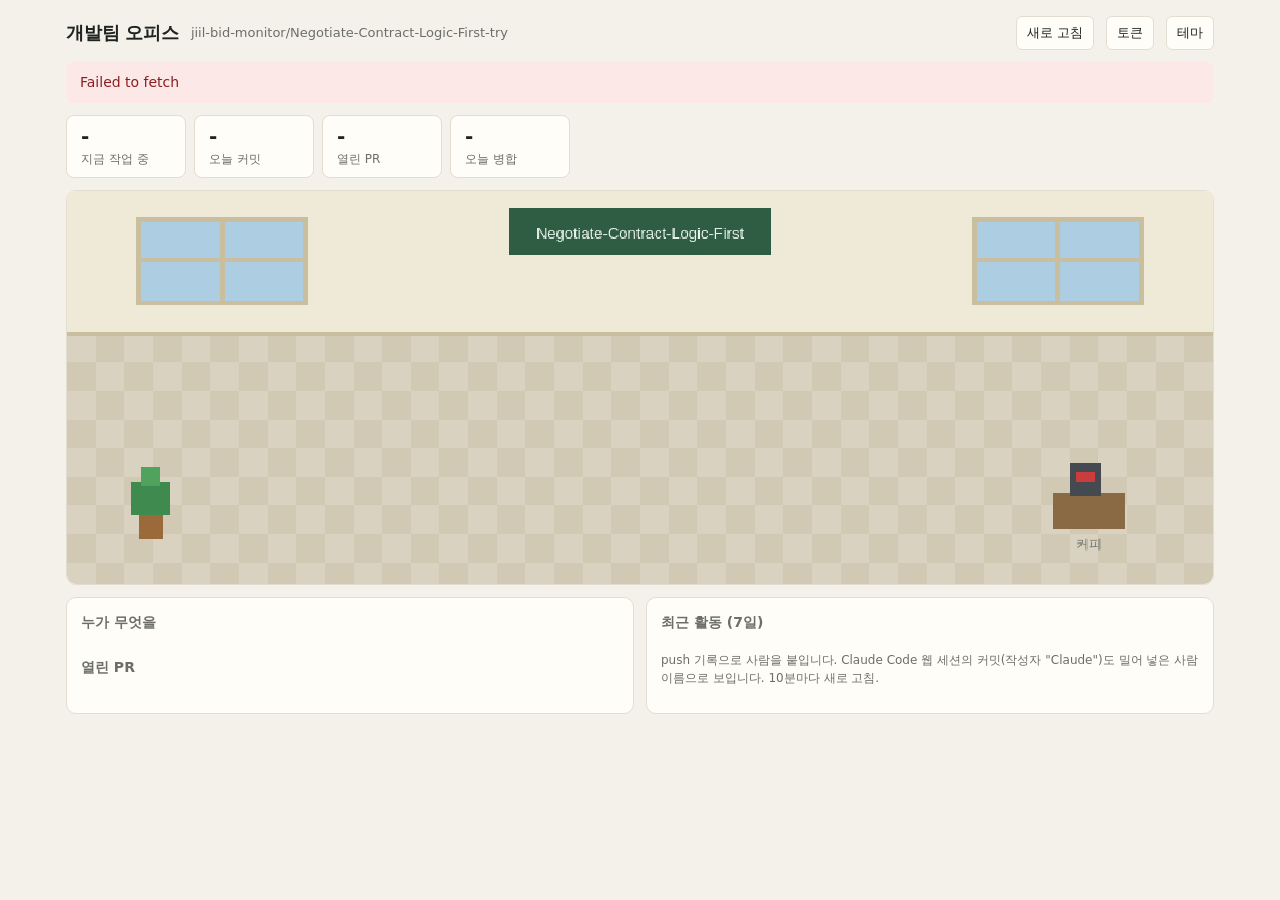
<file: docs/team/index.html>
<!doctype html>
<html lang="ko">
<head>
<meta charset="utf-8">
<meta name="viewport" content="width=device-width, initial-scale=1">
<title>개발팀 오피스</title>
<link rel="icon" href="data:,">
<meta name="description" content="GitHub 커밋·브랜치·PR 기록으로 개발자가 지금 무엇을 하는지 픽셀 오피스로 보여주는 현황판">
<style>
:root{
  --bg:#f3f1ea;--panel:#fffdf7;--line:#e2ddd0;--ink:#1f2320;--ink2:#6b6f68;--accent:#1b6e43;
  --chip:#ece8dc;--good:#2d8a4e;--warn:#c47d12;--away:#9a9d98;--link:#1b5e9e;
  --floor:#d9d2c0;--floor2:#d1c9b4;--wall:#efe9d8;--wallb:#c9bf9f;--desk:#8a6a44;--desk2:#6f5436;
}
@media (prefers-color-scheme: dark){ :root:not([data-theme="light"]){
  --bg:#17191b;--panel:#1f2224;--line:#30353a;--ink:#e8e6df;--ink2:#9ba09a;--accent:#4fae7c;
  --chip:#2a2f33;--good:#4fae7c;--warn:#e0a53a;--away:#6c716d;--link:#6fb1ea;
  --floor:#2b2e30;--floor2:#262a2c;--wall:#33383b;--wallb:#45494c;--desk:#6d5235;--desk2:#55402a;
}}
:root[data-theme="dark"]{
  --bg:#17191b;--panel:#1f2224;--line:#30353a;--ink:#e8e6df;--ink2:#9ba09a;--accent:#4fae7c;
  --chip:#2a2f33;--good:#4fae7c;--warn:#e0a53a;--away:#6c716d;--link:#6fb1ea;
  --floor:#2b2e30;--floor2:#262a2c;--wall:#33383b;--wallb:#45494c;--desk:#6d5235;--desk2:#55402a;
}
*{box-sizing:border-box}
body{margin:0;background:var(--bg);color:var(--ink);font:14px/1.5 "Pretendard","Malgun Gothic","Apple SD Gothic Neo",system-ui,sans-serif}
a{color:var(--link);text-decoration:none}a:hover{text-decoration:underline}
.wrap{max-width:1180px;margin:0 auto;padding:16px}
header{display:flex;align-items:center;gap:12px;flex-wrap:wrap;margin-bottom:12px}
header h1{font-size:18px;margin:0;letter-spacing:-.2px}
header .repo{color:var(--ink2);font-size:13px}
header .sp{flex:1}
.btn{border:1px solid var(--line);background:var(--panel);color:var(--ink);padding:6px 10px;border-radius:6px;cursor:pointer;font:inherit;font-size:13px}
.btn:hover{border-color:var(--accent)}
.stats{display:flex;gap:8px;flex-wrap:wrap;margin-bottom:12px}
.stat{background:var(--panel);border:1px solid var(--line);border-radius:8px;padding:8px 14px;min-width:120px}
.stat b{display:block;font-size:20px;line-height:1.2}.stat span{color:var(--ink2);font-size:12px}
.office{background:var(--panel);border:1px solid var(--line);border-radius:10px;overflow:hidden;margin-bottom:12px}
canvas{display:block;width:100%;height:auto;image-rendering:pixelated;image-rendering:crisp-edges}
.grid{display:grid;grid-template-columns:1fr 1fr;gap:12px}
@media (max-width:820px){.grid{grid-template-columns:1fr}}
.card{background:var(--panel);border:1px solid var(--line);border-radius:10px;padding:14px}
.card h2{font-size:14px;margin:0 0 10px;color:var(--ink2);font-weight:600}
.people{display:grid;gap:10px}
.person{display:grid;grid-template-columns:40px 1fr;gap:10px;align-items:start;padding:10px;border:1px solid var(--line);border-radius:8px}
.person img{width:40px;height:40px;border-radius:8px;background:var(--chip)}
.person .nm{font-weight:700}
.person .st{font-size:12px;padding:1px 7px;border-radius:999px;color:#fff;margin-left:6px;vertical-align:1px}
.person .meta{color:var(--ink2);font-size:12px;margin-top:2px}
.chip{display:inline-block;background:var(--chip);border-radius:5px;padding:0 6px;font-size:12px;font-family:ui-monospace,Consolas,monospace}
.msg{margin-top:4px;word-break:break-all}
.tl{list-style:none;margin:0;padding:0 6px 0 0;max-height:640px;overflow:auto}
.tl .day{font-size:12px;color:var(--ink2);margin:10px 0 4px;font-weight:600}
.tl li.ev{display:grid;grid-template-columns:44px 10px 1fr;gap:8px;padding:4px 0;border-top:1px dashed var(--line);font-size:13px}
.tl li.ev .t{color:var(--ink2);font-variant-numeric:tabular-nums}
.tl li.ev .dot{width:10px;height:10px;border-radius:50%;margin-top:5px}
.tl li.ev .who{font-weight:600;margin-right:4px}
.pr{padding:6px 0;border-top:1px dashed var(--line);font-size:13px}
.pr .n{color:var(--ink2);font-family:ui-monospace,Consolas,monospace;margin-right:6px}
.note{color:var(--ink2);font-size:12px;margin-top:8px}
.err{background:#fde8e8;color:#8a1f1f;border-radius:8px;padding:10px 14px;margin-bottom:12px}
</style>
</head>
<body>
<div class="wrap">
<header>
  <h1>개발팀 오피스</h1>
  <span class="repo" id="repoName"></span>
  <span class="sp"></span>
  <span class="repo" id="updated"></span>
  <button class="btn" id="btnRefresh">새로 고침</button>
  <button class="btn" id="btnToken" title="GitHub 토큰(읽기 전용)을 넣으면 조회 한도가 시간당 60회에서 5,000회로 늘어납니다">토큰</button>
  <button class="btn" id="btnTheme">테마</button>
</header>
<div id="err" class="err" hidden></div>
<div class="stats">
  <div class="stat"><b id="sActive">-</b><span>지금 작업 중</span></div>
  <div class="stat"><b id="sToday">-</b><span>오늘 커밋</span></div>
  <div class="stat"><b id="sOpen">-</b><span>열린 PR</span></div>
  <div class="stat"><b id="sMerged">-</b><span>오늘 병합</span></div>
</div>
<div class="office"><canvas id="office" width="960" height="330"></canvas></div>
<div class="grid">
  <div class="card"><h2>누가 무엇을</h2><div class="people" id="people"></div>
    <h2 style="margin-top:14px">열린 PR</h2><div id="prs"></div></div>
  <div class="card"><h2>최근 활동 (7일)</h2><ul class="tl" id="tl"></ul>
    <p class="note">push 기록으로 사람을 붙입니다. Claude Code 웹 세션의 커밋(작성자 "Claude")도 밀어 넣은 사람 이름으로 보입니다. 10분마다 새로 고침.</p></div>
</div>
</div>
<script>
'use strict';
const REPO = 'jiil-bid-monitor/Negotiate-Contract-Logic-First-try';
// 로그인 이름 → 보일 이름·색. 모르는 사람은 로그인 이름 그대로 자동 추가.
const PEOPLE = {
  'iamhiki': {name: '히키', color: '#3b82f6'},
  'kdh-007': {name: 'HJE', color: '#e0a53a'},
};
const BOTS = /\[bot\]$/;
const POLL_MS = 10 * 60 * 1000;
const ACTIVE_MIN = 30, RECENT_H = 3;

const $ = (s) => document.querySelector(s);
const esc = (s) => String(s ?? '').replace(/[&<>"]/g, (c) => ({'&':'&amp;','<':'&lt;','>':'&gt;','"':'&quot;'}[c]));
const token = () => { try { return localStorage.getItem('gh_token') || ''; } catch { return ''; } };
const api = async (path) => {
  const h = {Accept: 'application/vnd.github+json'};
  if (token()) h.Authorization = 'Bearer ' + token();
  const r = await fetch('https://api.github.com' + path, {headers: h});
  if (!r.ok) throw new Error(r.status === 403 ? '조회 한도 초과 — "토큰" 버튼으로 GitHub 토큰을 넣으면 됩니다' : `GitHub ${r.status}`);
  return r.json();
};
const kst = (iso) => new Date(new Date(iso).getTime() + 9 * 3600e3);
const dayKey = (iso) => kst(iso).toISOString().slice(0, 10);
const hhmm = (iso) => kst(iso).toISOString().slice(11, 16);
const ago = (iso) => {
  const m = Math.max(0, (Date.now() - new Date(iso)) / 60e3);
  if (m < 1) return '방금'; if (m < 60) return `${Math.floor(m)}분 전`;
  if (m < 60 * 24) return `${Math.floor(m / 60)}시간 전`; return `${Math.floor(m / 1440)}일 전`;
};
const short = (ref) => (ref || '').replace(/^refs\/heads\//, '');
const firstLine = (m) => (m || '').split('\n')[0];

const people = {};  // login → {login,name,color,avatar,last,lastType,branch,sha,msg,url,today,prs}
function person(login, avatar) {
  if (!people[login]) {
    const p = PEOPLE[login] || {name: login, color: '#8b5cf6'};
    people[login] = {login, ...p, avatar: avatar || `https://github.com/${login}.png?size=80`, today: 0, prs: [], last: null};
  }
  if (avatar) people[login].avatar = avatar;
  return people[login];
}

async function load() {
  $('#err').hidden = true;
  try {
    const [e1, e2, e3, pulls, mainCommits] = await Promise.all([
      api(`/repos/${REPO}/events?per_page=100&page=1`),
      api(`/repos/${REPO}/events?per_page=100&page=2`),
      api(`/repos/${REPO}/events?per_page=100&page=3`),
      api(`/repos/${REPO}/pulls?state=all&sort=updated&direction=desc&per_page=40`),
      api(`/repos/${REPO}/commits?per_page=100&since=${new Date(Date.now() - 7 * 864e5).toISOString()}`),
    ]);
    render(await assemble([...e1, ...e2, ...e3], pulls, mainCommits));
  } catch (err) {
    $('#err').textContent = err.message; $('#err').hidden = false;
  }
}

async function assemble(events, pulls, mainCommits) {
  const todayKey = dayKey(new Date().toISOString());
  const since = Date.now() - 7 * 864e5;
  const branchOwner = {};   // 브랜치 → 만든/밀어 넣은 사람
  const mainPushes = [];    // main에 밀어 넣은 기록 (작성자 "Claude" 커밋을 사람에게 붙일 때)
  const pushes = [];
  for (const ev of events.slice().reverse()) {   // 오래된 것부터 — 나중 push가 덮어쓰게
    const who = ev.actor.login; if (BOTS.test(who)) continue;
    const p = person(who, ev.actor.avatar_url);
    const t = ev.created_at;
    if (!p.last || t > p.last) { p.last = t; p.lastType = ev.type; }
    if (ev.type === 'CreateEvent' && ev.payload.ref_type === 'branch') branchOwner[ev.payload.ref] ??= who;
    if (ev.type === 'PushEvent') {
      const ref = short(ev.payload.ref);
      if (ref === 'main') mainPushes.push({who, t});
      else { branchOwner[ref] ??= who; pushes.push({who, ref, sha: ev.payload.head, t}); }
    }
  }
  for (const pr of pulls) branchOwner[pr.head.ref] ??= pr.user.login;
  mainPushes.sort((a, b) => a.t < b.t ? -1 : 1);
  const ownerOfMainCommit = (c) => {
    const login = c.author?.login;
    if (login && login !== 'claude' && !BOTS.test(login)) return login;
    const branchOf = (x) => firstLine(x.commit.message).match(/Merge (?:branch '|pull request #\d+ from [^/]+\/)([^'\s]+)/)?.[1];
    const own = branchOf(c); if (own && branchOwner[own]) return branchOwner[own];
    // 그 뒤에 온 첫 병합 커밋이 가리키는 브랜치의 주인 (main 커밋 목록은 최신순)
    for (let i = mainCommits.indexOf(c) - 1; i >= 0; i--) {
      const b = mainCommits[i].parents.length > 1 && branchOf(mainCommits[i]);
      if (b && branchOwner[b]) return branchOwner[b];
    }
    const push = mainPushes.find((x) => x.t >= c.commit.committer.date);   // 그 커밋을 main에 올린 push의 주인
    return push ? push.who : null;
  };

  // 사람별 현재 브랜치 = 가장 최근 push(브랜치)
  const latest = {};
  for (const x of pushes) if (!latest[x.who] || x.t > latest[x.who].t) latest[x.who] = x;
  const mainBySha = Object.fromEntries(mainCommits.map((c) => [c.sha, c]));
  await Promise.all(Object.values(latest).map(async (x) => {
    const p = person(x.who);
    p.branch = x.ref; p.sha = x.sha; p.branchAt = x.t;
    let c = mainBySha[x.sha];
    if (!c) { try { c = await api(`/repos/${REPO}/commits/${x.sha}`); } catch { c = null; } }   // 아직 main에 없는 커밋 — 한 번 더 조회
    if (c) { p.msg = firstLine(c.commit.message); p.url = c.html_url; }
  }));

  // 타임라인: main 커밋(병합 커밋 제외) + PR 열림/병합
  const items = [];
  for (const c of mainCommits) {
    if (c.parents.length > 1 || BOTS.test(c.author?.login || '')) continue;
    const who = ownerOfMainCommit(c); if (!who) continue;
    const t = c.commit.committer.date;
    items.push({t, who, kind: 'commit', text: firstLine(c.commit.message), url: c.html_url});
    if (dayKey(t) === todayKey) person(who).today++;
  }
  let openPRs = [], mergedToday = 0;
  for (const pr of pulls) {
    const who = pr.user.login; person(who, pr.user.avatar_url);
    if (pr.state === 'open') { openPRs.push(pr); person(who).prs.push(pr); }
    if (pr.merged_at) {
      if (dayKey(pr.merged_at) === todayKey) mergedToday++;
      if (new Date(pr.merged_at) > since) items.push({t: pr.merged_at, who, kind: 'merge', text: `PR #${pr.number} 병합 — ${pr.title}`, url: pr.html_url});
    }
    if (new Date(pr.created_at) > since) items.push({t: pr.created_at, who, kind: 'pr', text: `PR #${pr.number} 열림 — ${pr.title}`, url: pr.html_url});
  }
  items.sort((a, b) => a.t < b.t ? 1 : -1);
  // 사람 상태
  for (const p of Object.values(people)) {
    const m = p.last ? (Date.now() - new Date(p.last)) / 60e3 : Infinity;
    p.state = m < ACTIVE_MIN ? 'active' : m < RECENT_H * 60 ? 'recent' : 'away';
    // 마지막 활동이 main push(병합)이고 브랜치 push보다 나중이면 "main에 병합" 표시
    if (p.branch && p.lastType === 'PushEvent' && p.last > (p.branchAt || '')) {
      const lastMain = mainPushes.filter((x) => x.who === p.login).pop();
      if (lastMain && lastMain.t > p.branchAt) p.mergedNow = true;
    }
  }
  return {items, openPRs, mergedToday};
}

function render({items, openPRs, mergedToday}) {
  const ps = Object.values(people).sort((a, b) => (b.last || '') < (a.last || '') ? -1 : 1);
  $('#sActive').textContent = ps.filter((p) => p.state === 'active').length + '명';
  $('#sToday').textContent = ps.reduce((n, p) => n + p.today, 0) + '건';
  $('#sOpen').textContent = openPRs.length + '건';
  $('#sMerged').textContent = mergedToday + '건';
  $('#updated').textContent = '갱신 ' + hhmm(new Date().toISOString());
  const stLabel = {active: '작업 중', recent: '조금 전까지', away: '자리 비움'};
  const stColor = {active: 'var(--good)', recent: 'var(--warn)', away: 'var(--away)'};
  $('#people').innerHTML = ps.map((p) => `
    <div class="person">
      <img src="${esc(p.avatar)}" alt="">
      <div>
        <span class="nm">${esc(p.name)}</span><span class="st" style="background:${stColor[p.state]}">${stLabel[p.state]}</span>
        <div class="meta">${p.last ? `마지막 활동 ${ago(p.last)} · 오늘 커밋 ${p.today}건` : '7일 안 활동 없음'}</div>
        ${p.branch ? `<div class="msg"><span class="chip">${esc(p.branch)}</span>${p.mergedNow ? ' <span class="chip">main에 병합함</span>' : ''}<br>${p.url ? `<a href="${esc(p.url)}" target="_blank">${esc(p.msg || '(커밋 메시지 조회 못 함)')}</a>` : esc(p.msg || '')}</div>` : ''}
        ${p.prs.length ? `<div class="meta">열린 PR ${p.prs.map((pr) => `<a href="${esc(pr.html_url)}" target="_blank">#${pr.number}</a>`).join(' ')}</div>` : ''}
      </div>
    </div>`).join('');
  $('#prs').innerHTML = openPRs.length ? openPRs.map((pr) => `<div class="pr"><span class="n">#${pr.number}</span><a href="${esc(pr.html_url)}" target="_blank">${esc(pr.title)}</a> <span class="meta" style="color:var(--ink2)">· ${esc(person(pr.user.login).name)} · ${ago(pr.updated_at)}</span></div>`).join('') : '<div class="note">없음</div>';
  let html = '', day = '';
  for (const it of items) {
    const k = dayKey(it.t);
    if (k !== day) { day = k; html += `<li class="day">${k}</li>`; }
    const p = person(it.who);
    html += `<li class="ev"><span class="t">${hhmm(it.t)}</span><span class="dot" style="background:${p.color}"></span><span><span class="who">${esc(p.name)}</span><a href="${esc(it.url)}" target="_blank">${esc(it.text)}</a></span></li>`;
  }
  $('#tl').innerHTML = html || '<li class="note">기록 없음</li>';
  scene.sync(ps);
}

// ── 픽셀 오피스 ──────────────────────────────────────────
const scene = (() => {
  const cv = $('#office'), ctx = cv.getContext('2d');
  const W = cv.width, H = cv.height, S = 3;
  const chars = [];   // {p, x, y, tx, ty, seat, at, dir, step, wait}
  const css = (v) => getComputedStyle(document.documentElement).getPropertyValue(v).trim();
  const COFFEE = {x: W - 110, y: H - 70}, PLANT = {x: 70, y: H - 60};
  function sync(ps) {
    const n = Math.min(ps.length, 6), gap = Math.min(260, (W - 200) / Math.max(n, 1)), x0 = (W - (n - 1) * gap) / 2;
    ps.slice(0, n).forEach((p, i) => {
      let c = chars.find((c) => c.p.login === p.login);
      const seat = {x: x0 + i * gap, y: 232};
      if (!c) { c = {p, x: seat.x, y: seat.y, seat, tx: seat.x, ty: seat.y, dir: 1, step: 0, wait: 0}; chars.push(c); }
      c.p = p; c.seat = seat;
      if (p.state !== 'away') { c.tx = seat.x; c.ty = seat.y; }
    });
  }
  function px(x, y, w, h, col) { ctx.fillStyle = col; ctx.fillRect(Math.round(x), Math.round(y), w, h); }
  function drawRoom() {
    px(0, 0, W, H, css('--floor'));
    ctx.fillStyle = css('--floor2');
    for (let y = 120; y < H; y += 24) for (let x = (y / 24 % 2) * 24; x < W; x += 48) ctx.fillRect(x, y, 24, 24);
    px(0, 0, W, 120, css('--wall')); px(0, 118, W, 4, css('--wallb'));
    // 창문
    for (const wx of [60, W - 200]) { px(wx, 24, 140, 70, '#9fc4de'); px(wx, 24, 140, 70, 'rgba(255,255,255,.15)'); px(wx + 68, 24, 4, 70, css('--wallb')); px(wx, 56, 140, 4, css('--wallb')); ctx.strokeStyle = css('--wallb'); ctx.lineWidth = 4; ctx.strokeRect(wx, 24, 140, 70); }
    // 벽 안내판
    px(W / 2 - 110, 14, 220, 40, '#2f5d44'); ctx.fillStyle = '#e8f3ea'; ctx.font = '13px sans-serif'; ctx.textAlign = 'center';
    ctx.fillText(REPO.split('/')[1].slice(0, 30), W / 2, 40);
    // 화분·커피
    px(PLANT.x - 10, PLANT.y, 20, 22, '#9a6a3a'); px(PLANT.x - 16, PLANT.y - 26, 32, 28, '#3f8a4f'); px(PLANT.x - 8, PLANT.y - 38, 16, 16, '#4fa35d');
    px(COFFEE.x - 24, COFFEE.y - 6, 60, 30, css('--desk')); px(COFFEE.x - 10, COFFEE.y - 32, 26, 28, '#444a50'); px(COFFEE.x - 5, COFFEE.y - 24, 16, 8, '#c93d3d');
    ctx.fillStyle = css('--ink2'); ctx.font = '11px sans-serif'; ctx.fillText('커피', COFFEE.x + 6, COFFEE.y + 40);
  }
  const K = 1.5;   // 책상·사람 확대 배율
  function drawDesk(c, t) {
    const active = c.p.state === 'active';
    ctx.save(); ctx.translate(c.seat.x, c.seat.y); ctx.scale(K, K);
    const x = 0, y = -22;
    px(x - 36, y - 54, 72, 30, css('--desk')); px(x - 36, y - 26, 72, 4, css('--desk2'));
    px(x - 34, y - 24, 4, 20, css('--desk2')); px(x + 30, y - 24, 4, 20, css('--desk2'));
    px(x - 16, y - 80, 32, 24, '#2c3136');
    px(x - 13, y - 77, 26, 18, active ? (Math.floor(t / 400) % 2 ? '#8be1a0' : '#6fd38a') : c.p.state === 'recent' ? '#4a6b86' : '#1d2124');
    px(x - 4, y - 56, 8, 4, '#2c3136');
    ctx.restore();
  }
  function drawChar(c, t) {
    const walking = Math.abs(c.x - c.tx) + Math.abs(c.y - c.ty) > 1;
    const bob = walking ? (Math.floor(t / 150) % 2) : (c.p.state === 'active' ? Math.floor(t / 300) % 2 : 0);
    ctx.save(); ctx.translate(c.x, c.y); ctx.scale(K, K);
    const x = 0, y = 0, col = c.p.color, skin = '#f1c9a5', hair = '#2b2b2b';
    px(x - 9, y - 30 - bob, 18, 10, hair); px(x - 9, y - 22 - bob, 18, 12, skin);   // 머리
    px(x - 6 + (c.dir > 0 ? 2 : -2), y - 17 - bob, 3, 3, '#222'); px(x + 2 + (c.dir > 0 ? 2 : -2), y - 17 - bob, 3, 3, '#222');
    px(x - 10, y - 10 - bob, 20, 16, col);   // 몸
    px(x - 14, y - 8 - bob + (c.p.state === 'active' && !walking ? bob * 2 : 0), 4, 10, skin); px(x + 10, y - 8 - bob + (c.p.state === 'active' && !walking ? (1 - bob) * 2 : 0), 4, 10, skin);
    const l = walking ? (Math.floor(t / 150) % 2 ? 3 : -3) : 0;
    px(x - 8, y + 6, 6, 8 + l, '#33475f'); px(x + 2, y + 6, 6, 8 - l, '#33475f');   // 다리
    if (!walking && c.p.state === 'away' && c.at === 'coffee') px(x + 12, y - 12, 7, 8, '#fff'), px(x + 13, y - 11, 5, 4, '#6b3e1e');
    ctx.restore();
  }
  function bubble(c) {
    const br = (c.p.branch || '').replace(/^claude\//, '');
    const what = br ? (c.p.mergedNow ? `${br} → main` : br) : (c.p.state === 'away' ? '자리 비움' : '대기');
    const text = `${c.p.name} · ${what.length > 30 ? what.slice(0, 29) + '…' : what}`;
    ctx.font = '12px ui-monospace, Consolas, monospace'; ctx.textAlign = 'center';
    const atDesk = Math.abs(c.x - c.seat.x) + Math.abs(c.y - c.seat.y) <= 1;
    const w = Math.min(260, ctx.measureText(text).width + 16), x = Math.max(w / 2 + 4, Math.min(W - w / 2 - 4, c.x)), y = atDesk ? c.y - 168 : c.y - 56;
    px(x - w / 2, y - 16, w, 20, css('--panel')); ctx.strokeStyle = css('--line'); ctx.lineWidth = 1; ctx.strokeRect(x - w / 2 + .5, y - 15.5, w, 20);
    px(x - 3, y + 4, 6, 4, css('--panel'));
    ctx.fillStyle = css('--ink'); ctx.fillText(text, x, y - 2);
  }
  function tick(t) {
    for (const c of chars) {
      if (c.p.state === 'away' && Math.abs(c.x - c.tx) + Math.abs(c.y - c.ty) <= 1) {
        if (c.wait <= 0) { const spots = [COFFEE, PLANT, c.seat, {x: 200 + Math.random() * (W - 400), y: 230 + Math.random() * 60}]; const s = spots[Math.floor(Math.random() * spots.length)]; c.tx = s.x + (s === COFFEE ? -34 : s === PLANT ? 26 : 0); c.ty = s.y + (s === c.seat ? 0 : 6); c.at = s === COFFEE ? 'coffee' : ''; c.wait = 3000 + Math.random() * 5000; }
        else c.wait -= 16;
      }
      const dx = c.tx - c.x, dy = c.ty - c.y, d = Math.hypot(dx, dy);
      if (d > 1) { const v = Math.min(d, 1.1); c.x += dx / d * v; c.y += dy / d * v; c.dir = dx >= 0 ? 1 : -1; }
    }
    drawRoom();
    for (const c of chars) drawDesk(c, t);
    for (const c of chars.slice().sort((a, b) => a.y - b.y)) { drawChar(c, t); bubble(c); }
    requestAnimationFrame(tick);
  }
  drawRoom(); requestAnimationFrame(tick);
  return {sync};
})();

$('#repoName').textContent = REPO;
$('#btnRefresh').onclick = load;
$('#btnToken').onclick = () => { const v = prompt('GitHub 토큰(읽기 전용, public_repo면 충분). 비우면 삭제', token()); if (v !== null) { try { v ? localStorage.setItem('gh_token', v.trim()) : localStorage.removeItem('gh_token'); } catch {} load(); } };
$('#btnTheme').onclick = () => { const r = document.documentElement; const cur = r.dataset.theme || (matchMedia('(prefers-color-scheme: dark)').matches ? 'dark' : 'light'); r.dataset.theme = cur === 'dark' ? 'light' : 'dark'; try { localStorage.setItem('theme', r.dataset.theme); } catch {} };
try { const th = localStorage.getItem('theme'); if (th) document.documentElement.dataset.theme = th; } catch {}
load(); setInterval(load, POLL_MS);
</script>
</body>
</html>
</file>
